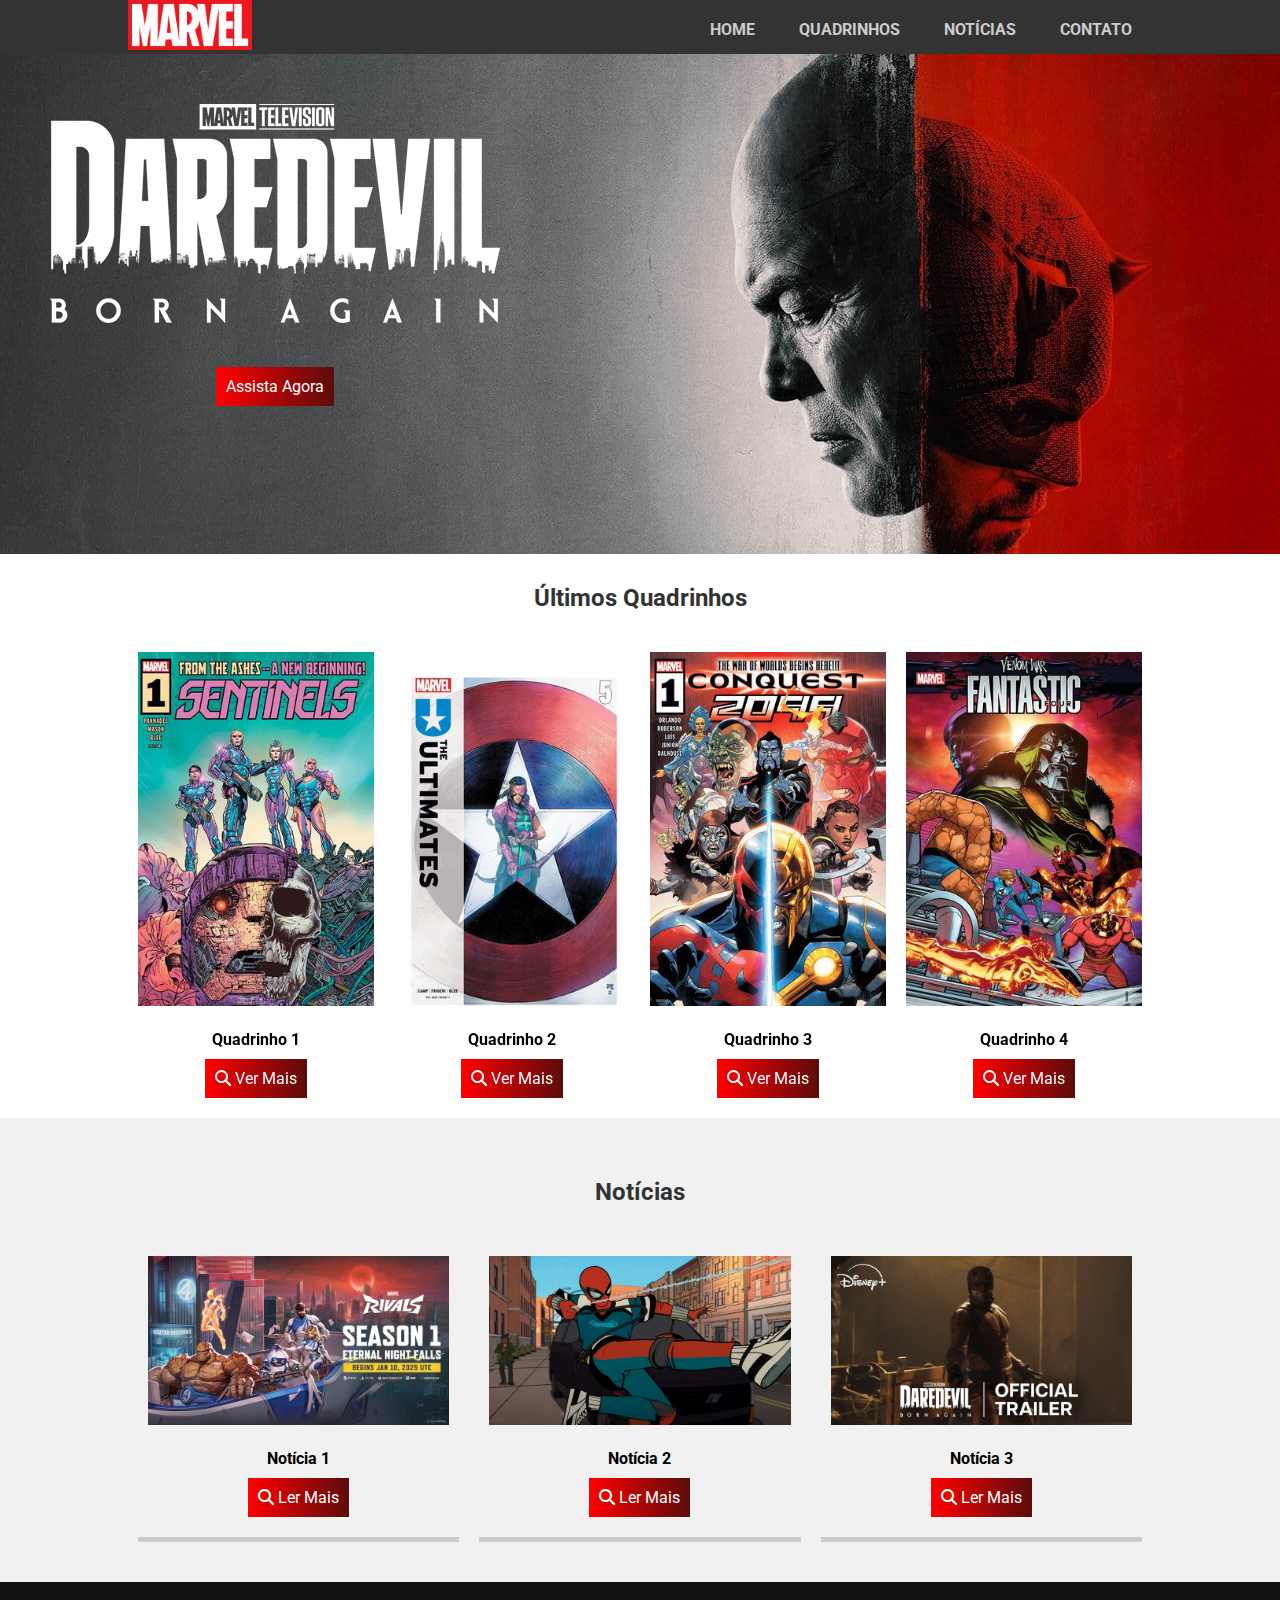
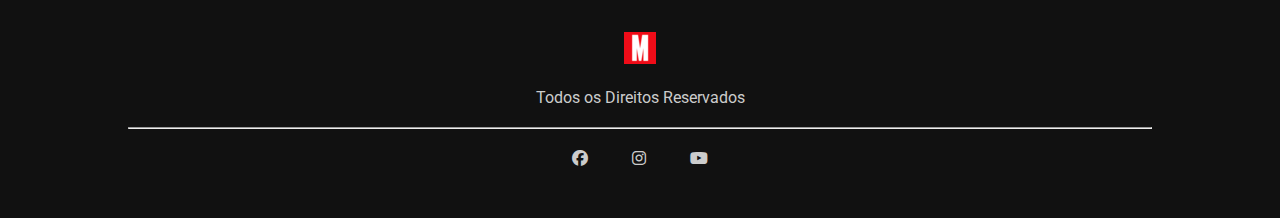
<file: index.html>
<!DOCTYPE html>
<html lang="pt-br">
<head>
    <meta charset="UTF-8">
    <meta name="viewport" content="width=device-width, initial-scale=1.0">
    <title>Marvel de Boa Esperança</title>

    <link rel="preconnect" href="https://fonts.googleapis.com">
    <link rel="preconnect" href="https://fonts.gstatic.com" crossorigin>
    <link href="https://fonts.googleapis.com/css2?family=Roboto:ital,wght@0,100..900;1,100..900&display=swap" rel="stylesheet">

    <link rel="stylesheet" href="css/all.min.css">
    <link rel="stylesheet" href="css/aos.css">
    <link rel="stylesheet" href="css/style.css">

    <link rel="icon" href="images/icone.png">
</head>
<body>
    <header class="header">
        <div class="container">
            <a href="index.html" title="Home" class="header-logo">
                <img src="images/logo.png" alt="Marvel">
            </a>

            <a href="javascript:mostrarmenu()" title="Menu" class="header-menu">
                <i class="fa-solid fa-bars"></i>
            </a>

            <nav class="header-nav">
                <ul>
                    <li>
                        <a href="index.html" title="Home">Home</a>
                    </li>
                    <li>
                        <a href="quadrinhos.html" title="Quadrinhos">Quadrinhos</a>
                    </li>
                    <li>
                        <a href="noticias.html" title="Notícias">Notícias</a>
                    </li>
                    <li>
                        <a href="contato.html" title="Contato">Contato</a>
                    </li>
                </ul>
            </nav>
        </div>
    </header>

    <div class="banner-mobile">
        <img src="images/banner-mobile.jpg" alt="Demolidor" >
        <img src="images/daredevil_logo.png" alt="Demolidor" class="img" data-aos="flip-left">
        <p>
            <a href="demolidor.html" title="Assista agora" class="btn">
                Assista Agora
            </a>
        </p>
    </div>

    <div class="banner-desktop">
        <div class="flex">
            <div class="col">
                <img src="images/daredevil_logo.png" alt="Demolidor" data-aos="flip-left">
                <p>
                    <a href="demolidor.html" title="Demolidor" class="btn">
                        Assista Agora
                    </a>
                </p>
            </div>
            <div class="col">

            </div>
        </div>
    </div>

    <section class="quadrinhos">
        <div class="container">
            <h2>Últimos Quadrinhos</h2>
            <div class="flex">
                <div class="col" data-aos="fade-up">
                    <img src="images/p1.jpg" alt="1">
                    <p>
                        <strong>Quadrinho 1</strong>
                    </p>
                    <p>
                        <a href="quadrinho.html" title="Ver Mais" class="btn">
                            <i class="fas fa-search"></i>
                            Ver Mais
                        </a>
                    </p>
                </div>
                <div class="col" data-aos="fade-up">
                    <img src="images/p2.jpg" alt="2">
                    <p>
                        <strong>Quadrinho 2</strong>
                    </p>
                    <p>
                        <a href="quadrinho.html" title="Ver Mais" class="btn">
                            <i class="fas fa-search"></i>
                            Ver Mais
                        </a>
                    </p>
                </div>
                <div class="col" data-aos="fade-up">
                    <img src="images/p3.jpg" alt="3">
                    <p>
                        <strong>Quadrinho 3</strong>
                    </p>
                    <p>
                        <a href="quadrinho.html" title="Ver Mais" class="btn">
                            <i class="fas fa-search"></i>
                            Ver Mais
                        </a>
                    </p>
                </div>
                <div class="col" data-aos="fade-up">
                    <img src="images/p4.jpg" alt="4">
                    <p>
                        <strong>Quadrinho 4</strong>
                    </p>
                    <p>
                        <a href="quadrinho.html" title="Ver Mais" class="btn">
                            <i class="fas fa-search"></i>
                            Ver Mais
                        </a>
                    </p>
                </div>
            </div>
        </div>
    </section>

    <section class="noticias">
        <div class="container">
            <h2>Notícias</h2>
            <div class="flex">
                <div class="col">
                    <img src="images/b1.jpg" alt="1">
                    <p>
                        <strong>Notícia 1</strong>
                    </p>
                    <p>
                        <a href="noticia.html" title="Ler mais" class="btn">
                            <i class="fas fa-search"></i>
                            Ler Mais
                        </a>
                    </p>
                </div>
                <div class="col">
                    <img src="images/b2.jpg" alt="2">
                    <p>
                        <strong>Notícia 2</strong>
                    </p>
                    <p>
                        <a href="noticia.html" title="Ler mais" class="btn">
                            <i class="fas fa-search"></i>
                            Ler Mais
                        </a>
                    </p>
                </div>
                <div class="col">
                    <img src="images/b3.jpg" alt="3">
                    <p>
                        <strong>Notícia 3</strong>
                    </p>
                    <p>
                        <a href="noticia.html" title="Ler mais" class="btn">
                            <i class="fas fa-search"></i>
                            Ler Mais
                        </a>
                    </p>
                </div>
            </div>
        </div>
    </section>

    <footer class="footer">
        <div class="container">
            <p><img src="images/icone.png" title="Marvel"></p>
            <p>Todos os Direitos Reservados</p>
            <hr>
            <p>
                <a href="#" title="Facebook">
                    <i class="fab fa-facebook"></i>
                </a>
                <a href="#" title="Instagram">
                    <i class="fab fa-instagram"></i>
                </a>
                <a href="#" title="Youtube">
                    <i class="fab fa-youtube"></i>
                </a>
            </p>
        </div>
    </footer>

    <script src="js/jquery-1.11.3.min.js"></script>
    <script src="js/aos.js"></script>
    <script>
        function mostrarmenu() {
            //document.querySelector('.header-nav')....
            $(".header-nav").toggle();
        }
    </script>
    <script>
        AOS.init();
    </script>
</body>
</html>
</file>
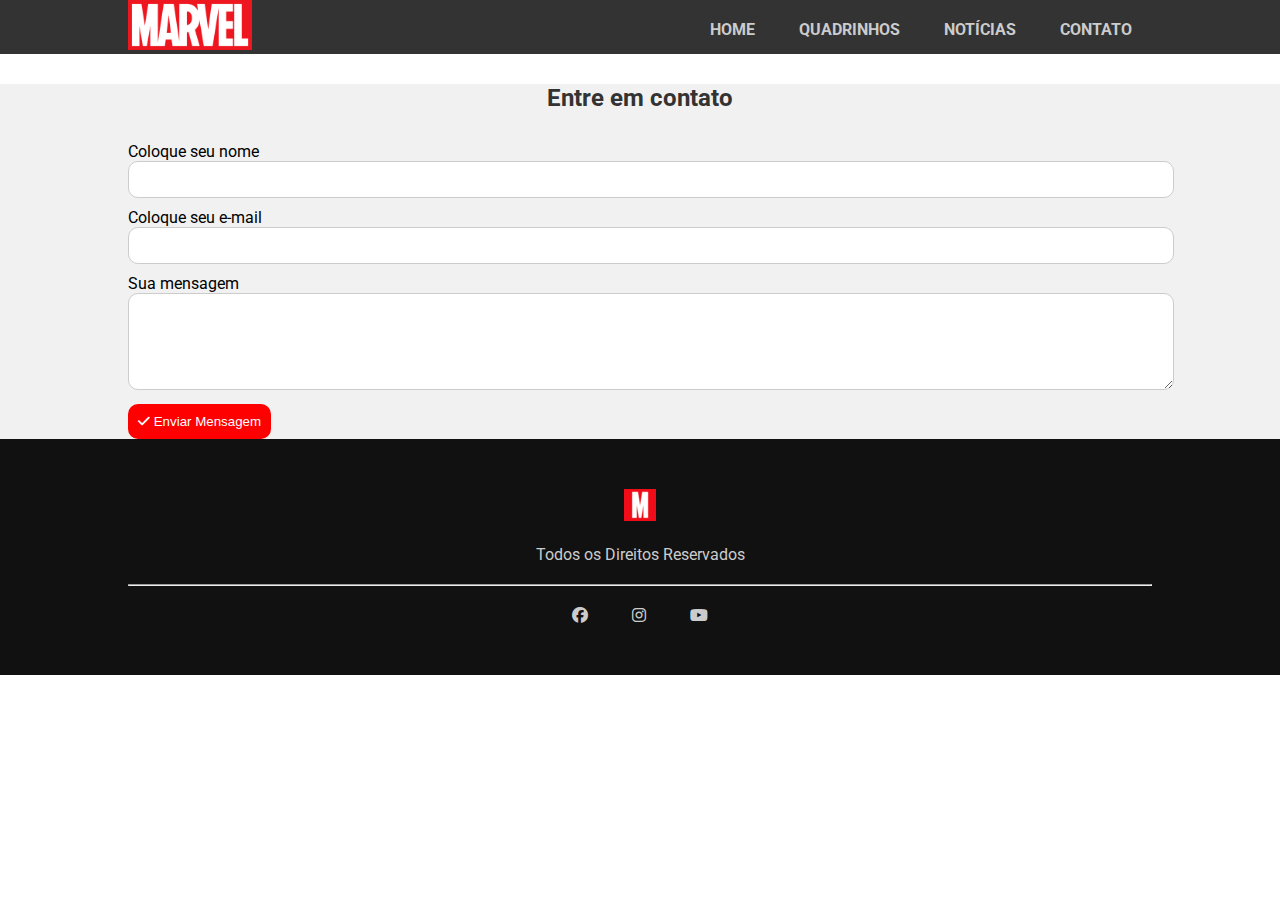
<file: contato.html>
<!DOCTYPE html>
<html lang="pt-br">
<head>
    <meta charset="UTF-8">
    <meta name="viewport" content="width=device-width, initial-scale=1.0">
    <title>Marvel de Boa Esperança</title>

    <link rel="preconnect" href="https://fonts.googleapis.com">
    <link rel="preconnect" href="https://fonts.gstatic.com" crossorigin>
    <link href="https://fonts.googleapis.com/css2?family=Roboto:ital,wght@0,100..900;1,100..900&display=swap" rel="stylesheet">

    <link rel="stylesheet" href="css/all.min.css">
    <link rel="stylesheet" href="css/aos.css">
    <link rel="stylesheet" href="css/style.css">

    <link rel="icon" href="images/icone.png">
</head>
<body>
    <header class="header">
        <div class="container">
            <a href="index.html" title="Home" class="header-logo">
                <img src="images/logo.png" alt="Marvel">
            </a>

            <a href="javascript:mostrarmenu()" title="Menu" class="header-menu">
                <i class="fa-solid fa-bars"></i>
            </a>

            <nav class="header-nav">
                <ul>
                    <li>
                        <a href="index.html" title="Home">Home</a>
                    </li>
                    <li>
                        <a href="quadrinhos.html" title="Quadrinhos">Quadrinhos</a>
                    </li>
                    <li>
                        <a href="noticias.html" title="Notícias">Notícias</a>
                    </li>
                    <li>
                        <a href="contato.html" title="Contato">Contato</a>
                    </li>
                </ul>
            </nav>
        </div>
    </header>

    <main>
       <div class="container">
        <h2>Entre em contato</h2>
        <form name="form1" id="form1" method="get" action="https://professorburnes.com.br/teste-form.php">
            <label for="nome">Coloque seu nome</label>
            <input type="text" name="nome" id=nome class="form">

            <label for="email">Coloque seu e-mail</label>
            <input type="email" name="email" id="email" class="form">

            <label for="mensagem">Sua mensagem</label>
            <textarea rows="5" name="mensagem" id="mensagem" class="form"></textarea>

            <button type="submit">
                <i class="fas fa-check"></i>
                Enviar Mensagem
            </button>
        </form>
       </div>
    </main>

    <footer class="footer">
        <div class="container">
            <p><img src="images/icone.png" title="Marvel"></p>
            <p>Todos os Direitos Reservados</p>
            <hr>
            <p>
                <a href="#" title="Facebook">
                    <i class="fab fa-facebook"></i>
                </a>
                <a href="#" title="Instagram">
                    <i class="fab fa-instagram"></i>
                </a>
                <a href="#" title="Youtube">
                    <i class="fab fa-youtube"></i>
                </a>
            </p>
        </div>
    </footer>

    <script src="js/jquery-1.11.3.min.js"></script>
    <script src="js/aos.js"></script>
    <script>
        function mostrarmenu() {
            //document.querySelector('.header-nav')....
            $(".header-nav").toggle();
        }
    </script>
    <script>
        AOS.init();
    </script>
</body>
</html>
</file>
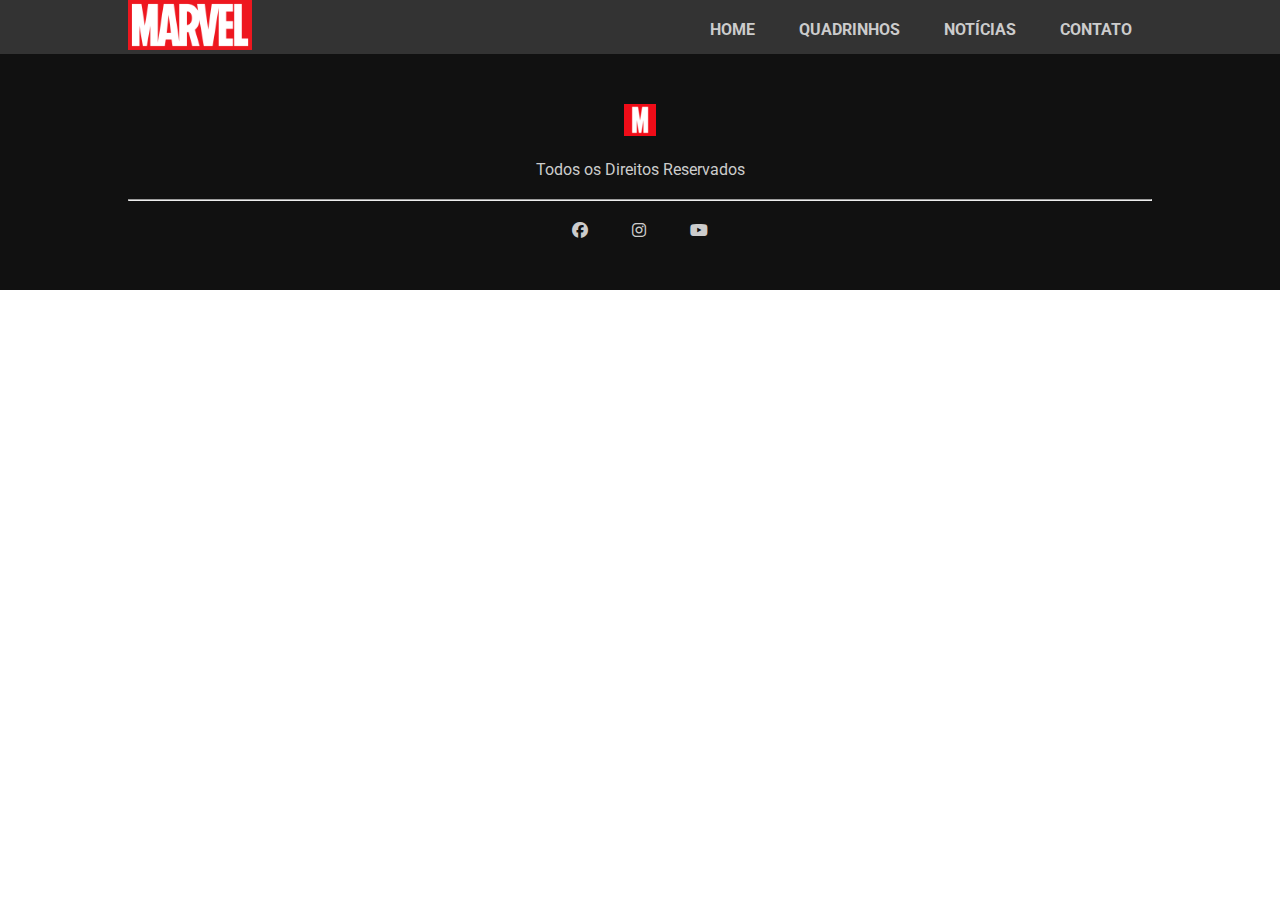
<file: noticia.html>
<!DOCTYPE html>
<html lang="pt-br">
<head>
    <meta charset="UTF-8">
    <meta name="viewport" content="width=device-width, initial-scale=1.0">
    <title>Marvel de Boa Esperança</title>

    <link rel="preconnect" href="https://fonts.googleapis.com">
    <link rel="preconnect" href="https://fonts.gstatic.com" crossorigin>
    <link href="https://fonts.googleapis.com/css2?family=Roboto:ital,wght@0,100..900;1,100..900&display=swap" rel="stylesheet">

    <link rel="stylesheet" href="css/all.min.css">
    <link rel="stylesheet" href="css/aos.css">
    <link rel="stylesheet" href="css/style.css">

    <link rel="icon" href="images/icone.png">
</head>
<body>
    <header class="header">
        <div class="container">
            <a href="index.html" title="Home" class="header-logo">
                <img src="images/logo.png" alt="Marvel">
            </a>

            <a href="javascript:mostrarmenu()" title="Menu" class="header-menu">
                <i class="fa-solid fa-bars"></i>
            </a>

            <nav class="header-nav">
                <ul>
                    <li>
                        <a href="index.html" title="Home">Home</a>
                    </li>
                    <li>
                        <a href="quadrinhos.html" title="Quadrinhos">Quadrinhos</a>
                    </li>
                    <li>
                        <a href="noticias.html" title="Notícias">Notícias</a>
                    </li>
                    <li>
                        <a href="contato.html" title="Contato">Contato</a>
                    </li>
                </ul>
            </nav>
        </div>
    </header>

    <main class="container">
        
    </main>

    <footer class="footer">
        <div class="container">
            <p><img src="images/icone.png" title="Marvel"></p>
            <p>Todos os Direitos Reservados</p>
            <hr>
            <p>
                <a href="#" title="Facebook">
                    <i class="fab fa-facebook"></i>
                </a>
                <a href="#" title="Instagram">
                    <i class="fab fa-instagram"></i>
                </a>
                <a href="#" title="Youtube">
                    <i class="fab fa-youtube"></i>
                </a>
            </p>
        </div>
    </footer>

    <script src="js/jquery-1.11.3.min.js"></script>
    <script src="js/aos.js"></script>
    <script>
        function mostrarmenu() {
            //document.querySelector('.header-nav')....
            $(".header-nav").toggle();
        }
    </script>
    <script>
        AOS.init();
    </script>
</body>
</html>
</file>
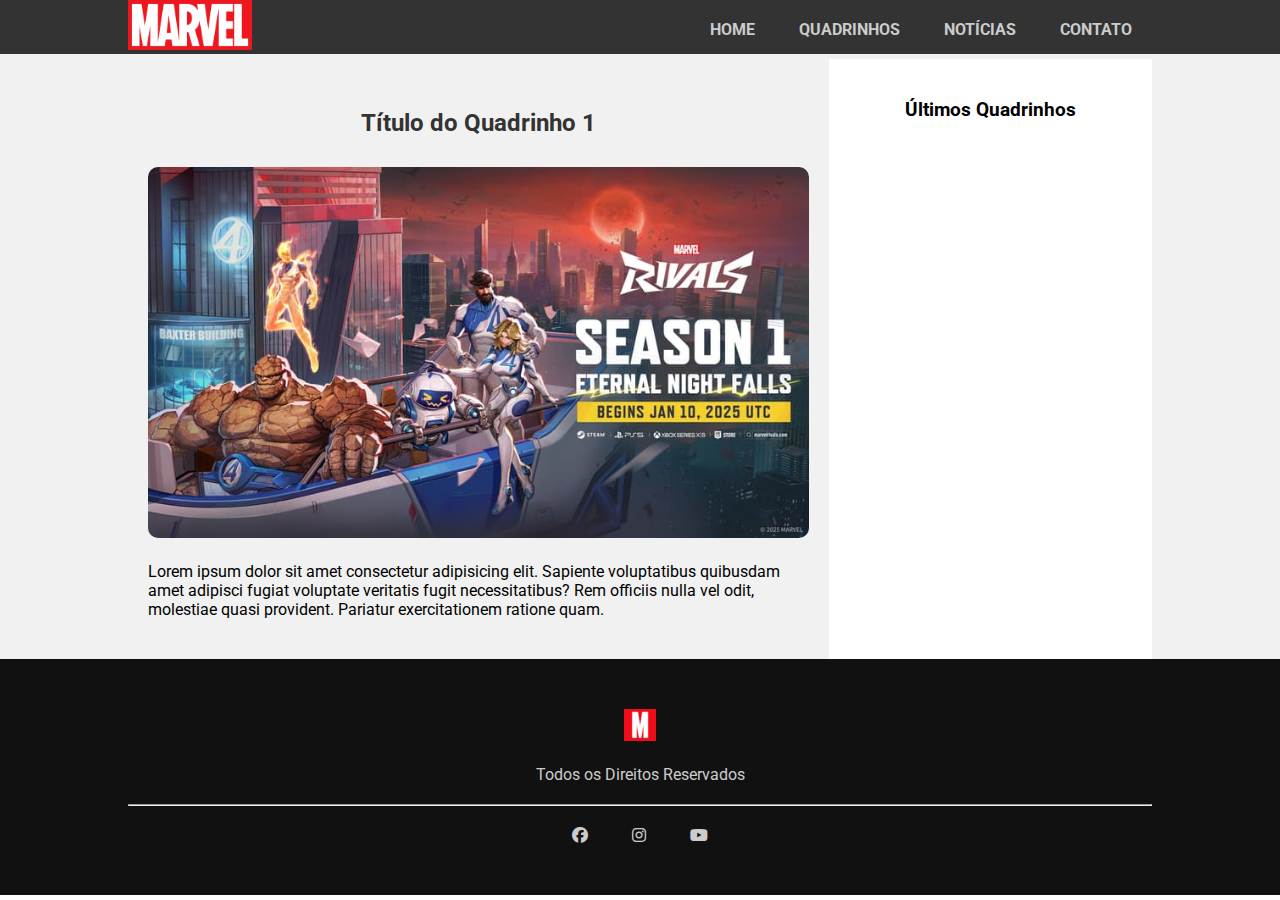
<file: quadrinho.html>
<!DOCTYPE html>
<html lang="pt-br">
<head>
    <meta charset="UTF-8">
    <meta name="viewport" content="width=device-width, initial-scale=1.0">
    <title>Marvel de Boa Esperança</title>

    <link rel="preconnect" href="https://fonts.googleapis.com">
    <link rel="preconnect" href="https://fonts.gstatic.com" crossorigin>
    <link href="https://fonts.googleapis.com/css2?family=Roboto:ital,wght@0,100..900;1,100..900&display=swap" rel="stylesheet">

    <link rel="stylesheet" href="css/all.min.css">
    <link rel="stylesheet" href="css/aos.css">
    <link rel="stylesheet" href="css/style.css">

    <link rel="icon" href="images/icone.png">
</head>
<body>
    <header class="header">
        <div class="container">
            <a href="index.html" title="Home" class="header-logo">
                <img src="images/logo.png" alt="Marvel">
            </a>

            <a href="javascript:mostrarmenu()" title="Menu" class="header-menu">
                <i class="fa-solid fa-bars"></i>
            </a>

            <nav class="header-nav">
                <ul>
                    <li>
                        <a href="index.html" title="Home">Home</a>
                    </li>
                    <li>
                        <a href="quadrinhos.html" title="Quadrinhos">Quadrinhos</a>
                    </li>
                    <li>
                        <a href="noticias.html" title="Notícias">Notícias</a>
                    </li>
                    <li>
                        <a href="contato.html" title="Contato">Contato</a>
                    </li>
                </ul>
            </nav>
        </div>
    </header>

    <main>
        <div class="flex container">
            <div class="col-esquerda">
                <h2>Título do Quadrinho 1</h2>
                <img src="images/b1.jpg" alt="1" class="principal">
                <p>Lorem ipsum dolor sit amet consectetur adipisicing elit. Sapiente voluptatibus quibusdam amet adipisci fugiat voluptate veritatis fugit necessitatibus? Rem officiis nulla vel odit, molestiae quasi provident. Pariatur exercitationem ratione quam.</p>
            </div>
            <div class="col-direita">
                <h3>Últimos Quadrinhos</h3>
            </div>
        </div>
       
    </main>

    <footer class="footer">
        <div class="container">
            <p><img src="images/icone.png" title="Marvel"></p>
            <p>Todos os Direitos Reservados</p>
            <hr>
            <p>
                <a href="#" title="Facebook">
                    <i class="fab fa-facebook"></i>
                </a>
                <a href="#" title="Instagram">
                    <i class="fab fa-instagram"></i>
                </a>
                <a href="#" title="Youtube">
                    <i class="fab fa-youtube"></i>
                </a>
            </p>
        </div>
    </footer>

    <script src="js/jquery-1.11.3.min.js"></script>
    <script src="js/aos.js"></script>
    <script>
        function mostrarmenu() {
            //document.querySelector('.header-nav')....
            $(".header-nav").toggle();
        }
    </script>
    <script>
        AOS.init();
    </script>
</body>
</html>
</file>
<file: css/style.css>
* {
    margin: 0;
    padding: 0;
}

.container {
    width: 80%;
    margin: auto;
}

.header {
    background-color: #333;
    .header-logo {
        img {
            height: 50px;
        }
    }
    .header-menu {
        float: right;
        border: 1px solid white;
        padding: 10px;
        margin: 10px;
        color: white;
    }
    .header-nav {
        border: 1px solid #ccc;
        text-align: center;
        font-family: Roboto, Arial;
        text-transform: uppercase;
        display: none;
        ul {
            list-style: none;
            li {
                padding: 10px;
                a {
                    color: #ccc;
                    text-decoration: none;
                    font-weight: bold;
                }
            }
        }
    }
}

.banner-mobile {
    background-color: #333;
    text-align: center;
    padding-bottom: 35px;
    img {
        width: 100%;
    }
    .img {
        margin: 20px;
        width: 80%;
    }
}

.btn {
    background: linear-gradient(to right, red, rgb(92, 12, 12));
    color: white;
    padding: 10px;
    text-decoration: none;
    transition: all 1s;
}

.btn:hover {
    background: linear-gradient(to left, red, rgb(92, 12, 12));
}

.flex {
    display: flex;
    .col {
        text-align: center;
    }
}

.banner-desktop {
    display: none;
}

h2 {
    text-align: center;
    font-family: Roboto;
    font-weight: bold;
    color: #333;
    margin: 30px 0;
}

p {
    font-family: Roboto, Arial;
    margin: 20px 0;
}

.quadrinhos {
    .flex {
        display: block;
        .col {
            width: 100%;
            img {
                width: 100%;
            }
        }
    }
}

.noticias {
    background: #f1f1f1;
    padding: 30px 0;
    .flex {
        display: block;
        .col {
            border-bottom: 5px solid #CCC;
            margin-bottom: 20px;
            img {
                width: 100%;
            }
        }
    }
}

.footer {
    text-align: center;
    background: #111;
    color: #CCC;
    padding: 30px 0;
    a {
        color: #CCC;
        text-decoration: none;
        margin: 20px;
        &:hover {
            color: #F00;
        }
    }
}
main{
    background-color: #f1f1f1;
}

form{
    label{
        font-family:Roboto;
        width: 100%;
    }
    .form{
        font-family: Roboto;
        width: 100%;
        border: 1px solid #ccc;
        border-radius: 10px;
        padding: 10px;
        margin-bottom: 10px;
    }
    button{
        background: #f00;
        color: white;
        padding: 10px;
        border-radius: 10px;
        border: 0;
    }
}

/* Regras para telas maiores que 480px */

@media (min-width: 480px) {
    .header {
        .header-menu {
            display: none;
        }
        .header-nav {
            display: block;
            float: right;
            border: 0;
            ul {
                li {
                    display: inline-block;
                    a{
                        padding: 10px;
                        display: block;
                    }
                    a:hover{
                        color: white;
                        border-bottom: 5px solid red;
                    }
                }
            }
        }
    } 
    
    .banner-mobile {
        display: none;
    }
    .banner-desktop {
        display: block;
        background: url(../images/banner.jpg) center;
        width: 100%;
        height: 500px;
        .flex {
            .col {
                padding: 50px;
                p {
                    margin: 50px;
                }
            }
        }
    }

    .quadrinhos, .noticias {
        .flex {
            display: flex;
            .col {
                padding: 10px;
            }
        }
    }

    .noticias {
        .flex {
            .col {
                margin: 10px;
            }
        }
    }
}


.flex{
    display:flex;
    .col-esquerda{
        flex-basis: 70%;
        padding: 20px;
    }
    .principal{
        width: 100%;
        border-radius: 10px;
    }
    .col-direita{
        flex-basis: 30%;
        padding: 20px;
        background-color: #ffffff;
        h3, p{
            font-family: Roboto;
            text-align:center;
            margin: 20px 0;
        }
    }

    main{
        padding: 30px 0;
    }
}
</file>
